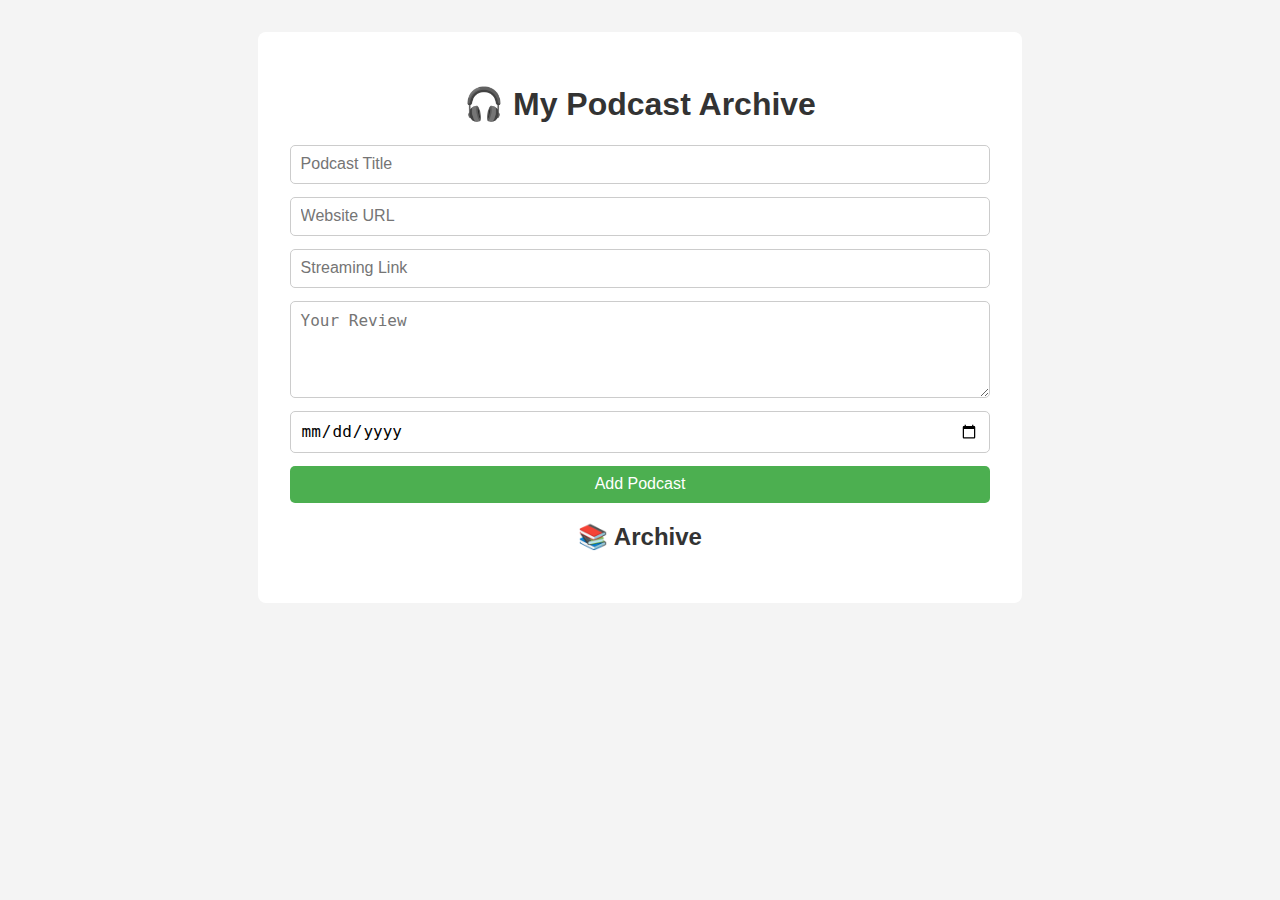
<file: index.html>
<!DOCTYPE html>
<html lang="en">
<head>
  <meta charset="UTF-8">
  <meta name="viewport" content="width=device-width, initial-scale=1.0">
  <title>Podcast Archive</title>
  <link rel="stylesheet" href="style.css">
</head>
<body>
  <div class="container">
    <h1>🎧 My Podcast Archive</h1>

    <form id="podcastForm">
      <input type="text" id="title" placeholder="Podcast Title" required />
      <input type="url" id="website" placeholder="Website URL" required />
      <input type="url" id="stream" placeholder="Streaming Link" required />
      <textarea id="review" placeholder="Your Review" rows="4" required></textarea>
      <input type="date" id="date" required />
      <button type="submit">Add Podcast</button>
    </form>

    <h2>📚 Archive</h2>
    <div id="podcastList"></div>
  </div>

  <script src="script.js"></script>
</body>
</html>
</file>
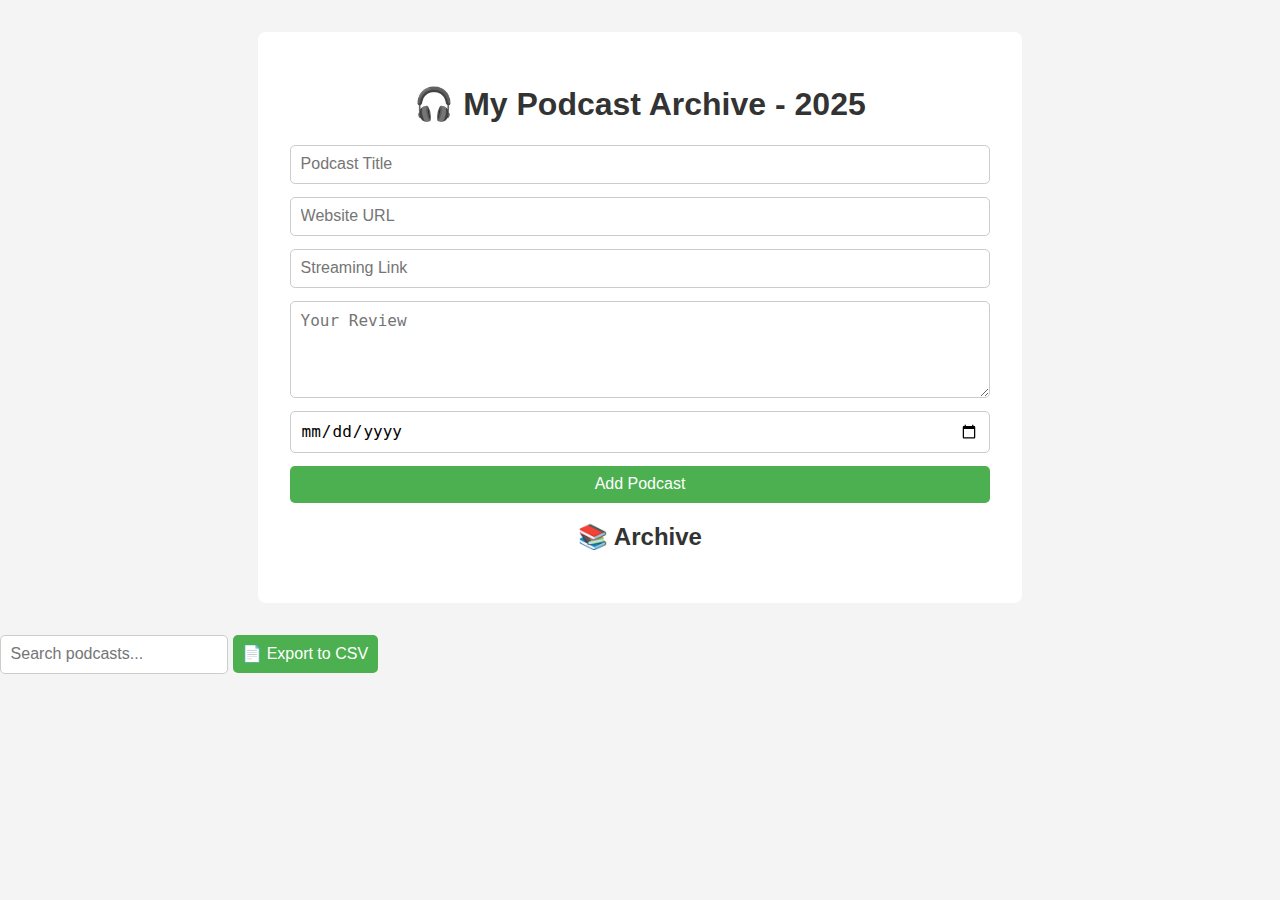
<file: index2.html>
<!DOCTYPE html>
<html lang="en">
<head>
  <meta charset="UTF-8">
  <meta name="viewport" content="width=device-width, initial-scale=1.0">
  <title>Podcast Archive</title>
  <link rel="stylesheet" href="style.css">
</head>
<body>
  <div class="container">
    <h1>🎧 My Podcast Archive - 2025</h1>

    <form id="podcastForm">
      <input type="text" id="title" placeholder="Podcast Title" required />
      <input type="url" id="website" placeholder="Website URL" required />
      <input type="url" id="stream" placeholder="Streaming Link" required />
      <textarea id="review" placeholder="Your Review" rows="4" required></textarea>
      <input type="date" id="date" required />
      <button type="submit">Add Podcast</button>
    </form>

    <h2>📚 Archive</h2>
    <div id="podcastList"></div>
  </div>

  <div class="controls">
  <input type="text" id="searchInput" placeholder="Search podcasts...">
  <button onclick="exportToCSV()">📄 Export to CSV</button>
</div>

  <script src="script.js"></script>
</body>
</html>
</file>
<file: style.css>
body {
  font-family: Arial, sans-serif;
  background-color: #f4f4f4;
  margin: 0;
  padding: 0;
}

.container {
  max-width: 700px;
  margin: 2rem auto;
  background: #fff;
  padding: 2rem;
  border-radius: 8px;
}

h1, h2 {
  text-align: center;
  color: #333;
}

form {
  display: flex;
  flex-direction: column;
  gap: 0.8rem;
}

input, textarea, button {
  padding: 0.6rem;
  font-size: 1rem;
  border: 1px solid #ccc;
  border-radius: 5px;
}

button {
  background-color: #4caf50;
  color: white;
  border: none;
  cursor: pointer;
}

button:hover {
  background-color: #45a049;
}

.podcast-card {
  background: #f9f9f9;
  border: 1px solid #ddd;
  border-radius: 6px;
  padding: 1rem;
  margin: 1rem 0;
}

.podcast-card h3 {
  margin: 0;
}

.podcast-card a {
  color: #2196f3;
}
</file>
